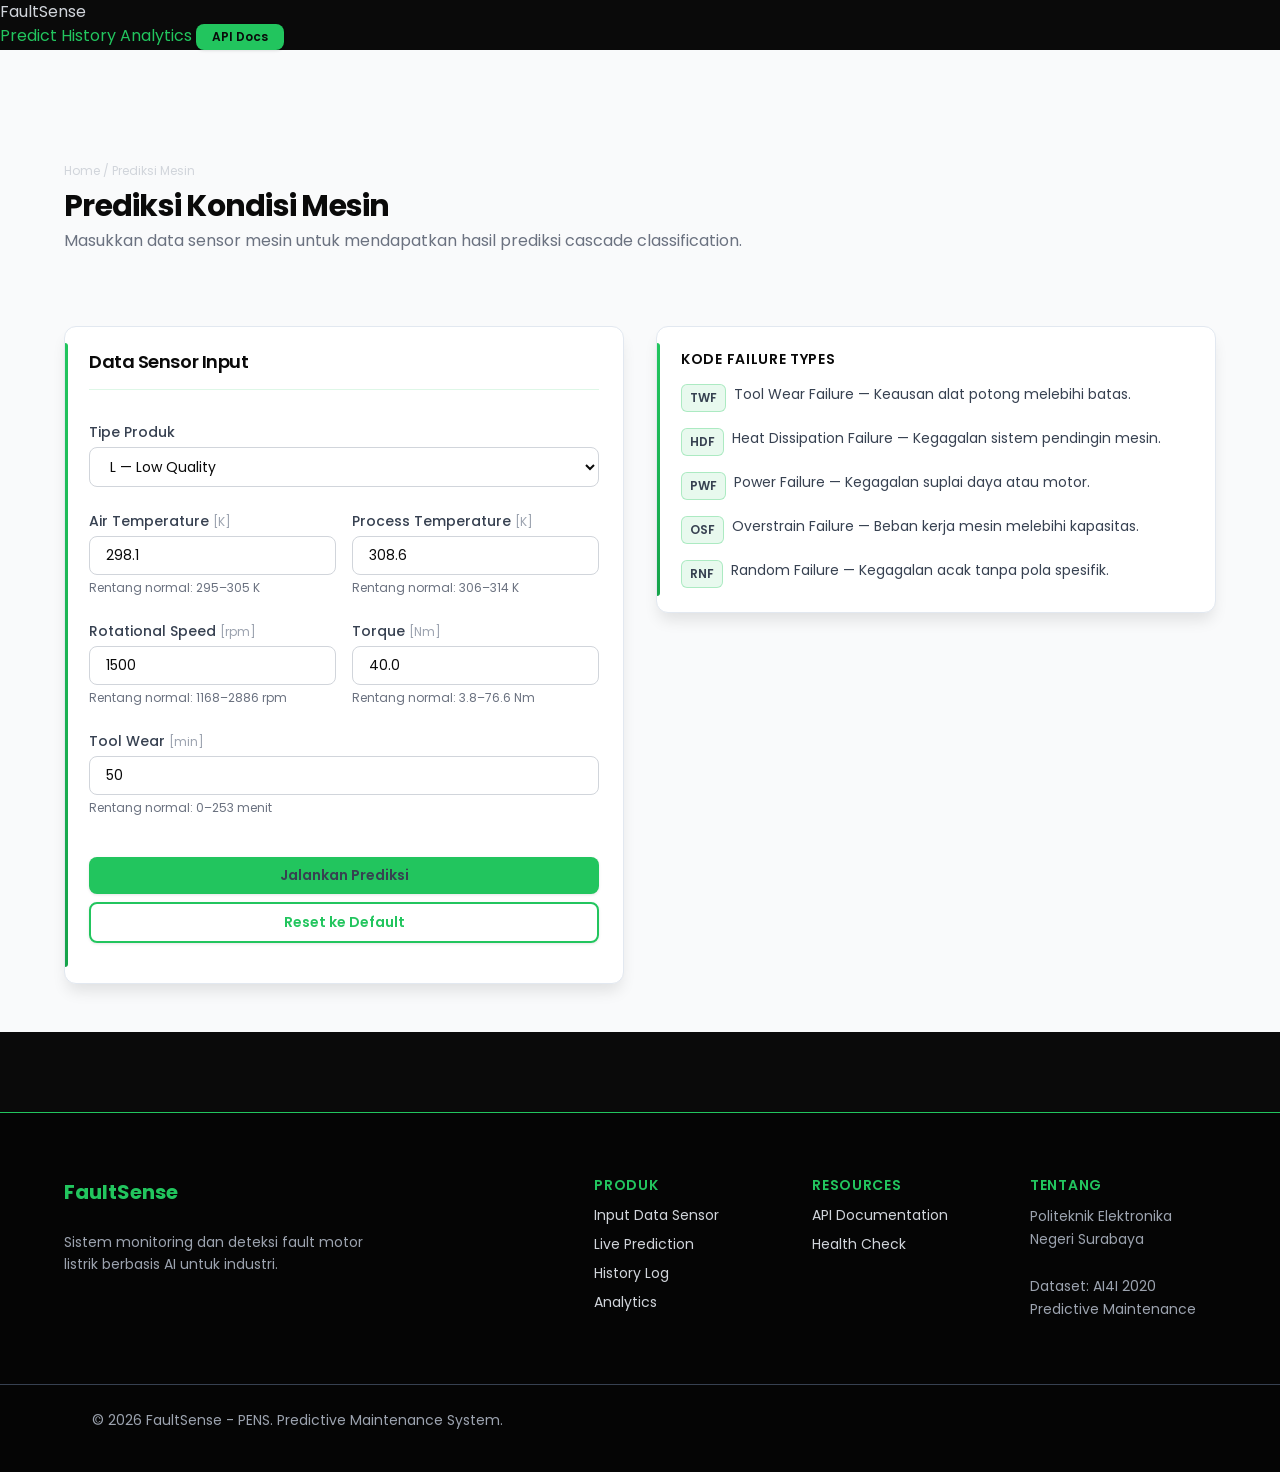
<file: frontend/pages/dashboard.html>
<!DOCTYPE html>
<html lang="id">
<head>
  <meta charset="UTF-8">
  <meta name="viewport" content="width=device-width, initial-scale=1.0">
  <title>Prediksi — FaultSense</title>

  <!-- Google Fonts -->
  <link rel="preconnect" href="https://fonts.googleapis.com">
  <link rel="preconnect" href="https://fonts.gstatic.com" crossorigin>
  <link href="https://fonts.googleapis.com/css2?family=Inter:wght@400;500;600;700;800&family=Poppins:wght@500;600;700&family=JetBrains+Mono:wght@400;500&display=swap" rel="stylesheet">

  <!-- CSS Files -->
  <link rel="stylesheet" href="../styles/variables.css">
  <link rel="stylesheet" href="../styles/global.css">
  <link rel="stylesheet" href="../styles/layout.css">
  <link rel="stylesheet" href="../styles/components.css">
  <link rel="stylesheet" href="../styles/dashboard.css">
</head>
<body>

  <!-- Navbar akan di-render oleh JavaScript -->

  <div class="page-wrapper">
    <div class="page-content">
      <div class="dashboard-layout">

        <!-- Page Header -->
        <div class="page-header">
          <div class="breadcrumb">
            <a href="../index.html">Home</a> / Prediksi Mesin
          </div>
          <h1 class="page-title">Prediksi Kondisi Mesin</h1>
          <p class="page-subtitle">
            Masukkan data sensor mesin untuk mendapatkan hasil prediksi cascade classification.
          </p>
        </div>

        <!-- Form Card -->
        <div class="card">
          <div class="card-header">
            <h2 class="card-title">Data Sensor Input</h2>
          </div>

          <div class="card-body">
            <div class="form-group">
              <label class="form-label">Tipe Produk</label>
              <select id="type" class="form-select">
                <option value="L">L — Low Quality</option>
                <option value="M">M — Medium Quality</option>
                <option value="H">H — High Quality</option>
              </select>
            </div>

            <div class="form-row">
              <div class="form-group">
                <label class="form-label">
                  Air Temperature <span class="label-unit">[K]</span>
                </label>
                <input type="number" id="air_temperature" class="form-input" value="298.1" step="0.1" min="0">
                <div class="form-hint">Rentang normal: 295–305 K</div>
              </div>

              <div class="form-group">
                <label class="form-label">
                  Process Temperature <span class="label-unit">[K]</span>
                </label>
                <input type="number" id="process_temperature" class="form-input" value="308.6" step="0.1" min="0">
                <div class="form-hint">Rentang normal: 306–314 K</div>
              </div>
            </div>

            <div class="form-row">
              <div class="form-group">
                <label class="form-label">
                  Rotational Speed <span class="label-unit">[rpm]</span>
                </label>
                <input type="number" id="rotational_speed" class="form-input" value="1500" step="1" min="1">
                <div class="form-hint">Rentang normal: 1168–2886 rpm</div>
              </div>

              <div class="form-group">
                <label class="form-label">
                  Torque <span class="label-unit">[Nm]</span>
                </label>
                <input type="number" id="torque" class="form-input" value="40.0" step="0.1" min="0">
                <div class="form-hint">Rentang normal: 3.8–76.6 Nm</div>
              </div>
            </div>

            <div class="form-group">
              <label class="form-label">
                Tool Wear <span class="label-unit">[min]</span>
              </label>
              <input type="number" id="tool_wear" class="form-input" value="50" step="1" min="0">
              <div class="form-hint">Rentang normal: 0–253 menit</div>
            </div>

            <button class="btn btn-primary" id="btnPredict" style="width: 100%; margin-top: var(--space-md);">
              <span class="spinner hidden" id="spinner"></span>
              <span id="btnText">Jalankan Prediksi</span>
            </button>

            <button class="btn btn-secondary" id="btnReset" style="width: 100%; margin-top: var(--space-sm);">
              Reset ke Default
            </button>

            <div class="error-msg" id="errorMsg"></div>
          </div>
        </div>

        <!-- Result Panel -->
        <div class="result-panel">
          <!-- Result Card -->
          <div class="card result-card" id="resultCard">
            <div class="result-status-row">
              <div class="result-status-text">
                <h3 id="resultStatus">—</h3>
                <p id="resultSubtitle">—</p>
              </div>
            </div>

            <div class="result-meta">
              <div class="meta-item">
                <div class="meta-label">Failure Type</div>
                <div class="meta-value" id="resultFailureType">—</div>
              </div>
              <div class="meta-item">
                <div class="meta-label">Probabilitas Failure</div>
                <div class="meta-value" id="resultProbText">—</div>
              </div>
            </div>

            <div class="prob-section">
              <div class="prob-header">
                <span class="prob-label">Tingkat Risiko Failure</span>
                <span class="prob-value" id="probPct">—</span>
              </div>
              <div class="prob-track">
                <div class="prob-fill" id="probFill"></div>
              </div>
            </div>

            <div class="recommendation-label">Rekomendasi Tindakan</div>
            <div class="recommendation" id="resultRecommendation">—</div>

            <div class="checked-at" id="checkedAt">—</div>
          </div>

          <!-- Info Card -->
          <div class="card">
            <h3 class="info-card-title">Kode Failure Types</h3>
            <div class="failure-types-list">
              <div class="ft-item">
                <span class="ft-badge">TWF</span>
                <span class="ft-desc">Tool Wear Failure — Keausan alat potong melebihi batas.</span>
              </div>
              <div class="ft-item">
                <span class="ft-badge">HDF</span>
                <span class="ft-desc">Heat Dissipation Failure — Kegagalan sistem pendingin mesin.</span>
              </div>
              <div class="ft-item">
                <span class="ft-badge">PWF</span>
                <span class="ft-desc">Power Failure — Kegagalan suplai daya atau motor.</span>
              </div>
              <div class="ft-item">
                <span class="ft-badge">OSF</span>
                <span class="ft-desc">Overstrain Failure — Beban kerja mesin melebihi kapasitas.</span>
              </div>
              <div class="ft-item">
                <span class="ft-badge">RNF</span>
                <span class="ft-desc">Random Failure — Kegagalan acak tanpa pola spesifik.</span>
              </div>
            </div>
          </div>
        </div>

      </div>
    </div>
  </div>

  <!-- Footer akan di-render oleh JavaScript -->

  <!-- JavaScript Modules -->
  <script type="module" src="../scripts/dashboard.js"></script>
</body>
</html>
</file>
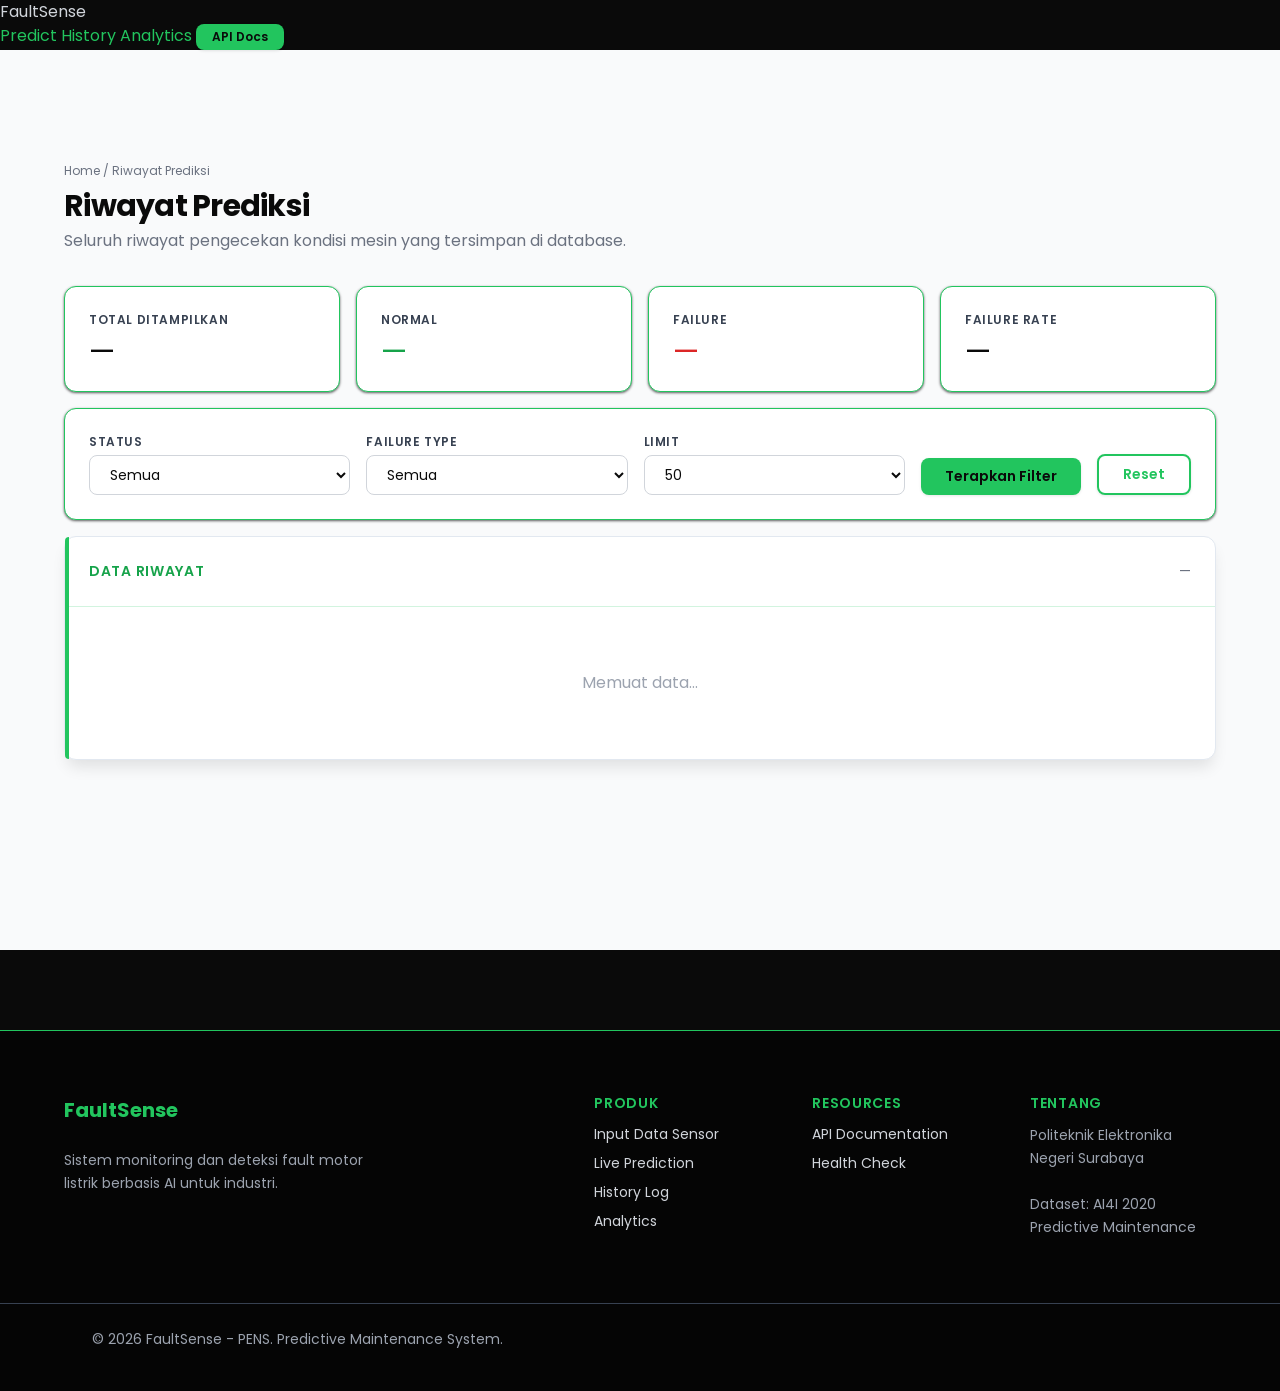
<file: frontend/pages/history.html>
<!DOCTYPE html>
<html lang="id">
<head>
  <meta charset="UTF-8">
  <meta name="viewport" content="width=device-width, initial-scale=1.0">
  <title>Riwayat — FaultSense</title>

  <!-- Google Fonts -->
  <link rel="preconnect" href="https://fonts.googleapis.com">
  <link rel="preconnect" href="https://fonts.gstatic.com" crossorigin>
  <link href="https://fonts.googleapis.com/css2?family=Inter:wght@400;500;600;700;800&family=Poppins:wght@500;600;700&family=JetBrains+Mono:wght@400;500&display=swap" rel="stylesheet">

  <!-- CSS Files -->
  <link rel="stylesheet" href="../styles/variables.css">
  <link rel="stylesheet" href="../styles/global.css">
  <link rel="stylesheet" href="../styles/layout.css">
  <link rel="stylesheet" href="../styles/components.css">
  <link rel="stylesheet" href="../styles/history.css">
</head>
<body>

  <!-- Navbar akan di-render oleh JavaScript -->

  <div class="page-wrapper">
    <div class="page-content">

      <!-- Page Header -->
      <div class="page-header">
        <div class="breadcrumb">
          <a href="../index.html">Home</a> / Riwayat Prediksi
        </div>
        <h1 class="page-title">Riwayat Prediksi</h1>
        <p class="page-subtitle">
          Seluruh riwayat pengecekan kondisi mesin yang tersimpan di database.
        </p>
      </div>

      <!-- Stats Grid -->
      <div class="stats-grid">
        <div class="stat-card">
          <div class="stat-label">Total Ditampilkan</div>
          <div class="stat-value" id="statShown">—</div>
        </div>
        <div class="stat-card">
          <div class="stat-label">Normal</div>
          <div class="stat-value success" id="statNormal">—</div>
        </div>
        <div class="stat-card">
          <div class="stat-label">Failure</div>
          <div class="stat-value danger" id="statFailure">—</div>
        </div>
        <div class="stat-card">
          <div class="stat-label">Failure Rate</div>
          <div class="stat-value" id="statRate">—</div>
        </div>
      </div>

      <!-- Filters Bar -->
      <div class="filters-bar">
        <div class="filter-group">
          <label class="filter-label">Status</label>
          <select id="filterStatus" class="form-select">
            <option value="">Semua</option>
            <option value="Normal">Normal</option>
            <option value="Failure">Failure</option>
          </select>
        </div>

        <div class="filter-group">
          <label class="filter-label">Failure Type</label>
          <select id="filterType" class="form-select">
            <option value="">Semua</option>
            <option value="TWF">TWF</option>
            <option value="HDF">HDF</option>
            <option value="PWF">PWF</option>
            <option value="OSF">OSF</option>
            <option value="RNF">RNF</option>
          </select>
        </div>

        <div class="filter-group">
          <label class="filter-label">Limit</label>
          <select id="filterLimit" class="form-select">
            <option value="20">20</option>
            <option value="50" selected>50</option>
            <option value="100">100</option>
            <option value="500">500</option>
          </select>
        </div>

        <button class="btn btn-primary" id="btnFilter">
          Terapkan Filter
        </button>

        <button class="btn btn-secondary" id="btnReset">
          Reset
        </button>
      </div>

      <!-- Table -->
      <div class="table-wrapper">
        <div class="table-header">
          <h2 class="table-title">Data Riwayat</h2>
          <span class="table-count" id="tableCount">—</span>
        </div>
        <div id="tableBody">
          <div class="loading-state">Memuat data...</div>
        </div>
      </div>

    </div>
  </div>

  <!-- Footer akan di-render oleh JavaScript -->

  <!-- JavaScript Modules -->
  <script type="module" src="../scripts/history.js"></script>
</body>
</html>
</file>
<file: frontend/styles/variables.css>
/* Import Poppins Font */
@import url('https://fonts.googleapis.com/css2?family=Poppins:wght@400;500;600;700;800&display=swap');

:root {
  /* ===== PRIMARY COLORS - Black-Green-White Theme ===== */
  --primary-black: #0A0A0A;     /* Primary Black - main dark background */
  --dark-surface: #111827;      /* Dark Surface - card bg on dark areas */
  --dark-card: #1F2937;         /* Dark Card - nested cards */
  --dark-border: #374151;       /* Dark Border */

  --primary-green: #22C55E;     /* Primary Green - navbar, buttons, accents */
  --green-hover: #16A34A;       /* Green Hover - hover states */
  --green-light: #4ADE80;       /* Green Light - lighter accent */
  --green-pale: #86EFAC;        /* Green Pale - pale accent */
  --green-bg: #F0FDF4;          /* Green BG - light section tint */

  --white: #FFFFFF;             /* White - text on dark, light section bg */
  --white-muted: #D1D5DB;       /* White Muted - secondary text on dark */
  --white-bg: #F9FAFB;          /* White BG - light section background */
  --text-dark: #0A0A0A;         /* Text Dark - text on light */
  --text-gray: #374151;         /* Text Gray - secondary text */

  --navbar-bg: #0A0A0A;         /* Navbar solid black */
  --primary-bg: #0A0A0A;        /* Background utama aplikasi */
  --secondary-bg: #FFFFFF;      /* Background card/panel putih */
  --tertiary-bg: #F0FDF4;       /* Background hover/active */
  --section-bg-light: #F9FAFB;  /* Background section terang */
  --section-bg-dark: #111827;   /* Background section gelap */

  /* ===== TEXT COLORS ===== */
  --text-primary: #FFFFFF;      /* Text primary on dark */
  --text-primary-dark: #0A0A0A; /* Text primary on light */
  --text-secondary: #D1D5DB;    /* Text secondary on dark */
  --text-muted: #374151;        /* Text muted */
  --text-on-dark: #FFFFFF;      /* Text on dark background */

  /* ===== STATUS COLORS ===== */
  --success: #22C55E;           /* Success/Normal (green) */
  --success-bg: #F0FDF4;        /* Success background (light green) */
  --success-light: #86EFAC;     /* Success light */

  --danger: #DC2626;            /* Danger/Failure (red) */
  --danger-bg: #FEE2E2;         /* Danger background (light red) */
  --danger-light: #FCA5A5;      /* Danger light */

  --warning: #22C55E;           /* Warning (green) */
  --warning-bg: #F0FDF4;        /* Warning background (light green) */
  --warning-light: #86EFAC;     /* Warning light */

  --info: #22C55E;              /* Info (green) */
  --info-bg: #F0FDF4;           /* Info background (light green) */

  /* ===== BORDER & DIVIDER ===== */
  --border: #374151;            /* Border default */
  --border-green: #22C55E;      /* Border green - card borders */
  --border-light: #E2E8F0;      /* Border light */
  --divider: #374151;           /* Divider line */

  /* ===== SPACING ===== */
  --space-xs: 0.25rem;   /* 4px */
  --space-sm: 0.5rem;    /* 8px */
  --space-md: 1rem;      /* 16px */
  --space-lg: 1.5rem;    /* 24px */
  --space-xl: 2rem;      /* 32px */
  --space-2xl: 3rem;     /* 48px */
  --space-3xl: 4rem;     /* 64px */

  /* ===== TYPOGRAPHY ===== */
  /* Poppins untuk semuanyaa eaa aowkakowoaok */
  --font-primary: 'Poppins', -apple-system, BlinkMacSystemFont, 'Segoe UI', sans-serif;
  --font-display: 'Poppins', sans-serif;
  --font-mono: 'Poppins', 'JetBrains Mono', 'Fira Code', 'Courier New', monospace;

  /* Ukuran font */
  --font-size-xs: 0.75rem;      /* 12px */
  --font-size-sm: 0.875rem;     /* 14px */
  --font-size-base: 1rem;       /* 16px */
  --font-size-lg: 1.125rem;     /* 18px */
  --font-size-xl: 1.25rem;      /* 20px */
  --font-size-2xl: 1.5rem;      /* 24px */
  --font-size-3xl: 1.875rem;    /* 30px */
  --font-size-4xl: 2.25rem;     /* 36px */
  --font-size-5xl: 3rem;        /* 48px */

  /* Ukuran Ketebalan Font  */
  --font-weight-normal: 400;    /* Body text */
  --font-weight-medium: 500;    /* Navbar, menu, labels */
  --font-weight-semibold: 600;  /* Card titles, buttons */
  --font-weight-bold: 700;      /* Section headings */
  --font-weight-extrabold: 800; /* Hero headings */

  /* line heights */
  --line-height-tight: 1.2;     /* Large headings */
  --line-height-snug: 1.375;    /* Subheadings */
  --line-height-normal: 1.5;    /* Body text */
  --line-height-relaxed: 1.625; /* Long-form content */
  --line-height-loose: 2;       /* Spaced content */

  /* Letter Spacing - Modern feel */
  --letter-spacing-tighter: -0.05em;
  --letter-spacing-tight: -0.025em;
  --letter-spacing-normal: 0;
  --letter-spacing-wide: 0.025em;
  --letter-spacing-wider: 0.05em;
  --letter-spacing-widest: 0.1em;

  /* radius untuk border */
  --radius-sm: 0.375rem;   /* 6px */
  --radius-md: 0.5rem;     /* 8px */
  --radius-lg: 0.75rem;    /* 12px */
  --radius-xl: 1rem;       /* 16px */
  --radius-full: 9999px;   /* Rounded full */

  /* bayangan  (dark theme with green tint) */
  --shadow-sm: 0 1px 3px 0 rgba(0, 0, 0, 0.4), 0 1px 2px 0 rgba(0, 0, 0, 0.3);
  --shadow-md: 0 4px 6px -1px rgba(0, 0, 0, 0.4), 0 2px 4px -1px rgba(0, 0, 0, 0.3);
  --shadow-lg: 0 10px 15px -3px rgba(0, 0, 0, 0.4), 0 4px 6px -2px rgba(0, 0, 0, 0.3);
  --shadow-xl: 0 20px 25px -5px rgba(0, 0, 0, 0.5), 0 10px 10px -5px rgba(0, 0, 0, 0.4);
  --shadow-green: 0 4px 14px 0 rgba(34, 197, 94, 0.15); /* Green shadow for depth */
  --shadow-green-focus: 0 0 0 3px rgba(34, 197, 94, 0.3); /* Focus ring */

  /* transisi */
  --transition-fast: 150ms ease;
  --transition-base: 200ms ease;
  --transition-slow: 300ms ease;

  /* layout */
  --navbar-height: 64px;
  --container-max-width: 1200px;
  --sidebar-width: 260px;

  /* z index */
  --z-dropdown: 100;
  --z-navbar: 200;
  --z-modal: 300;
  --z-tooltip: 400;
}
</file>
<file: frontend/styles/global.css>
/* ==========================================
   GLOBAL STYLES
   ==========================================

   File ini berisi:
   - CSS Reset
   - Typography dasar
   - Utility classes sederhana
*/

/* ===== CSS RESET ===== */
*,
*::before,
*::after {
  margin: 0;
  padding: 0;
  box-sizing: border-box;
}

html {
  font-size: 16px;
  -webkit-font-smoothing: antialiased;
  -moz-osx-font-smoothing: grayscale;
  text-rendering: optimizeLegibility;
  scroll-behavior: smooth;
  scroll-padding-top: calc(var(--navbar-height) + 20px);
}

@media (prefers-reduced-motion: no-preference) {
  html {
    scroll-behavior: smooth;
  }
}

body {
  font-family: 'Poppins', sans-serif;
  font-size: var(--font-size-base);
  font-weight: var(--font-weight-normal);
  line-height: var(--line-height-normal);
  color: #F9FAFB;
  background-color: #0A0A0A;
  min-height: 100vh;
  letter-spacing: var(--letter-spacing-normal);
}

/* ===== TYPOGRAPHY ===== */
h1, h2, h3, h4, h5, h6 {
  font-family: var(--font-display);
  color: #FFFFFF;
  line-height: var(--line-height-tight);
  font-weight: var(--font-weight-bold);
  letter-spacing: var(--letter-spacing-tight);
}

h1 {
  font-size: var(--font-size-5xl);
  font-weight: var(--font-weight-extrabold);
  letter-spacing: var(--letter-spacing-tighter);
  color: #FFFFFF;
}

h2 {
  font-size: var(--font-size-4xl);
  font-weight: var(--font-weight-bold);
  color: #FFFFFF;
}

h3 {
  font-size: var(--font-size-3xl);
  font-weight: var(--font-weight-bold);
  color: #FFFFFF;
}

h4 {
  font-size: var(--font-size-2xl);
  font-weight: var(--font-weight-semibold);
  color: #FFFFFF;
}

h5 {
  font-size: var(--font-size-xl);
  font-weight: var(--font-weight-semibold);
  color: #FFFFFF;
}

h6 {
  font-size: var(--font-size-lg);
  font-weight: var(--font-weight-semibold);
  color: #FFFFFF;
}

p {
  margin-bottom: var(--space-md);
  line-height: var(--line-height-relaxed);
  color: #F9FAFB;
}

/* Small text */
small {
  font-size: var(--font-size-sm);
  line-height: var(--line-height-normal);
  color: #9CA3AF;
}

/* Strong & Bold */
strong, b {
  font-weight: var(--font-weight-semibold);
  color: #FFFFFF;
}

/* Span - helper text */
span {
  color: #D1D5DB;
}

/* Code & Pre */
code, pre {
  font-family: var(--font-mono);
  font-size: 0.9em;
}

a {
  color: var(--primary-green);
  text-decoration: none;
  transition: color 0.3s ease;
  position: relative;
}

a:hover {
  color: var(--green-hover);
}

a:not(.btn):not(.navbar-link):not(.page-card)::after {
  content: '';
  position: absolute;
  bottom: -2px;
  left: 0;
  width: 0;
  height: 2px;
  background-color: var(--primary-green);
  transition: width 0.3s ease;
}

a:not(.btn):not(.navbar-link):not(.page-card):hover::after {
  width: 100%;
}

/* ===== LISTS ===== */
ul, ol {
  list-style: none;
}

/* ===== BUTTONS & INPUTS RESET ===== */
button {
  border: none;
  background: none;
  cursor: pointer;
  font-family: inherit;
  font-size: inherit;
}

input,
select,
textarea {
  font-family: inherit;
  font-size: inherit;
  color: inherit;
}

/* ===== UTILITY CLASSES ===== */

/* Text Colors */
.text-primary { color: var(--text-primary); }
.text-secondary { color: var(--text-secondary); }
.text-muted { color: var(--text-muted); }
.text-success { color: var(--success); }
.text-danger { color: var(--danger); }
.text-warning { color: var(--warning); }

/* Font Families */
.font-primary { font-family: var(--font-primary); }
.font-mono { font-family: var(--font-mono); }

/* Font Weights */
.font-normal { font-weight: var(--font-weight-normal); }
.font-medium { font-weight: var(--font-weight-medium); }
.font-semibold { font-weight: var(--font-weight-semibold); }
.font-bold { font-weight: var(--font-weight-bold); }
.font-extrabold { font-weight: var(--font-weight-extrabold); }

/* Text Alignment */
.text-left { text-align: left; }
.text-center { text-align: center; }
.text-right { text-align: right; }

/* Letter Spacing */
.tracking-tighter { letter-spacing: var(--letter-spacing-tighter); }
.tracking-tight { letter-spacing: var(--letter-spacing-tight); }
.tracking-normal { letter-spacing: var(--letter-spacing-normal); }
.tracking-wide { letter-spacing: var(--letter-spacing-wide); }
.tracking-wider { letter-spacing: var(--letter-spacing-wider); }
.tracking-widest { letter-spacing: var(--letter-spacing-widest); }

/* Line Heights */
.leading-tight { line-height: var(--line-height-tight); }
.leading-snug { line-height: var(--line-height-snug); }
.leading-normal { line-height: var(--line-height-normal); }
.leading-relaxed { line-height: var(--line-height-relaxed); }
.leading-loose { line-height: var(--line-height-loose); }

/* Text Alignment */
.text-left { text-align: left; }
.text-center { text-align: center; }
.text-right { text-align: right; }

/* Display */
.hidden { display: none; }
.block { display: block; }
.inline-block { display: inline-block; }
.flex { display: flex; }
.inline-flex { display: inline-flex; }
.grid { display: grid; }

/* Spacing Utilities */
.mt-sm { margin-top: var(--space-sm); }
.mt-md { margin-top: var(--space-md); }
.mt-lg { margin-top: var(--space-lg); }
.mt-xl { margin-top: var(--space-xl); }

.mb-sm { margin-bottom: var(--space-sm); }
.mb-md { margin-bottom: var(--space-md); }
.mb-lg { margin-bottom: var(--space-lg); }
.mb-xl { margin-bottom: var(--space-xl); }

.gap-sm { gap: var(--space-sm); }
.gap-md { gap: var(--space-md); }
.gap-lg { gap: var(--space-lg); }

/* ===== RESPONSIVE TYPOGRAPHY ===== */

/* Tablet */
@media (max-width: 1024px) {
  html {
    font-size: 15px;
  }

  h1 { font-size: var(--font-size-4xl); }
  h2 { font-size: var(--font-size-3xl); }
  h3 { font-size: var(--font-size-2xl); }
}

/* Mobile */
@media (max-width: 768px) {
  html {
    font-size: 14px;
  }

  h1 { font-size: var(--font-size-3xl); }
  h2 { font-size: var(--font-size-2xl); }
  h3 { font-size: var(--font-size-xl); }
  h4 { font-size: var(--font-size-lg); }
}
::-webkit-scrollbar {
  width: 10px;
  height: 10px;
}

::-webkit-scrollbar-track {
  background: var(--primary-bg);
}

::-webkit-scrollbar-thumb {
  background: var(--border-light);
  border-radius: var(--radius-full);
}

::-webkit-scrollbar-thumb:hover {
  background: var(--primary-green);
}

/* ===== SELECTION ===== */
::selection {
  background: rgba(34, 197, 94, 0.3);
  color: inherit;
}

::-moz-selection {
  background: rgba(34, 197, 94, 0.3);
  color: inherit;
}

/* ===== CONTEXTUAL TEXT COLORS ===== */
/* Fix untuk background putih/terang - teks harus gelap */
.card,
.bg-white,
.white-section,
.info-section,
.section-bg-light,
[style*="background-color: white"],
[style*="background: #FFF"],
[style*="background-color: #FFFFFF"] {
  color: #0A0A0A;
}

/* Headings di dalam area putih */
.card h1, .card h2, .card h3, .card h4, .card h5, .card h6,
.bg-white h1, .bg-white h2, .bg-white h3, .bg-white h4, .bg-white h5, .bg-white h6,
.info-section h1, .info-section h2, .info-section h3, .info-section h4, .info-section h5, .info-section h6 {
  color: #0A0A0A;
}

/* Paragraf, label, span di dalam area putih */
.card p, .card label, .card span, .card small,
.bg-white p, .bg-white label, .bg-white span, .bg-white small,
.info-section p, .info-section label, .info-section span, .info-section small {
  color: #374151;
}

/* Input, select, textarea - teks hitam di background putih */
input, select, textarea {
  background-color: #FFFFFF;
  color: #0A0A0A;
  border: 1.5px solid #D1D5DB;
}

input::placeholder {
  color: #9CA3AF;
}

/* Tabel - teks hitam */
table, th, td, tr {
  color: #0A0A0A;
}

/* Tabel di dalam card - kontras tinggi */
.card table tbody td {
  color: #374151 !important;
  font-weight: 500;
}

.card table thead th {
  color: #16A34A !important;
  font-weight: 600;
}

/* Table di dark section tetap putih */
.section-analytics table,
.section-analytics th,
.section-analytics td,
.section-analytics tr {
  color: #E5E7EB;
}
</file>
<file: frontend/styles/layout.css>
/* Style layout

   disini kita eksekusi ini berisi:
   - Container
   - Grid system
   - Flexbox utilities
   - Page layout
*/

/* Container */
.container {
  width: 100%;
  max-width: var(--container-max-width);
  margin: 0 auto;
  padding: 0 var(--space-lg);
}

.container-fluid {
  width: 100%;
  padding: 0 var(--space-lg);
}

/* Wrapper Page nya */
.page-wrapper {
  min-height: 100vh;
  padding-top: var(--navbar-height);
  background-color: #F9FAFB; /* */
}

.page-content {
  max-width: var(--container-max-width);
  margin: 0 auto;
  padding: var(--space-2xl) var(--space-lg);
  background-color: #F9FAFB; /* Light background */
}

/* Flexbox */
.flex {
  display: flex;
}

.flex-col {
  flex-direction: column;
}

.flex-row {
  flex-direction: row;
}

.flex-wrap {
  flex-wrap: wrap;
}

.items-start {
  align-items: flex-start;
}

.items-center {
  align-items: center;
}

.items-end {
  align-items: flex-end;
}

.justify-start {
  justify-content: flex-start;
}

.justify-center {
  justify-content: center;
}

.justify-end {
  justify-content: flex-end;
}

.justify-between {
  justify-content: space-between;
}

/* System gridnya */
.grid {
  display: grid;
}

.grid-cols-1 {
  grid-template-columns: repeat(1, 1fr);
}

.grid-cols-2 {
  grid-template-columns: repeat(2, 1fr);
}

.grid-cols-3 {
  grid-template-columns: repeat(3, 1fr);
}

.grid-cols-4 {
  grid-template-columns: repeat(4, 1fr);
}

/* Layout section */
.section {
  padding: var(--space-3xl) 0;
}

.section-header {
  margin-bottom: var(--space-2xl);
}

.section-title {
  font-size: var(--font-size-3xl);
  color: var(--text-primary);
  margin-bottom: var(--space-sm);
}

.section-subtitle {
  font-size: var(--font-size-lg);
  color: var(--text-muted);
}

/* Kolom yang ada dua */
.two-col-layout {
  display: grid;
  grid-template-columns: 1fr 1fr;
  gap: var(--space-xl);
  align-items: start;
}

/* Responsive breakpoint tuh kayak ini buat adaptasi antar device gituuu */

/* Tablet (768px) */
@media (max-width: 768px) {
  .container,
  .container-fluid {
    padding: 0 var(--space-md);
  }

  .page-content {
    padding: var(--space-xl) var(--space-md);
  }

  .grid-cols-2,
  .grid-cols-3,
  .grid-cols-4 {
    grid-template-columns: 1fr;
  }

  .two-col-layout {
    grid-template-columns: 1fr;
  }

  /* Hide pada mobile */
  .hide-mobile {
    display: none;
  }
}

/* Buat dekstop */
@media (min-width: 1024px) {
  .grid-cols-lg-2 {
    grid-template-columns: repeat(2, 1fr);
  }

  .grid-cols-lg-3 {
    grid-template-columns: repeat(3, 1fr);
  }

  .grid-cols-lg-4 {
    grid-template-columns: repeat(4, 1fr);
  }
}
</file>
<file: frontend/styles/components.css>
/* ==========================================
   COMPONENT STYLES
   ==========================================

   File ini berisi styling untuk:
   - Navbar
   - Buttons
   - Cards
   - Badges
   - Forms
   - Tables
*/

/* ===== NAVBAR ===== */
/* Navbar styles moved to navbar.css */

/* ===== BUTTONS ===== */
.btn {
  display: inline-flex;
  align-items: center;
  justify-content: center;
  gap: var(--space-sm);
  padding: var(--space-sm) var(--space-lg);
  font-size: var(--font-size-sm);
  font-weight: var(--font-weight-semibold);
  font-family: 'Poppins', sans-serif;
  border-radius: var(--radius-md);
  transition: all 0.3s ease;
  cursor: pointer;
  border: none;
  position: relative;
  overflow: hidden;
  letter-spacing: var(--letter-spacing-normal);
}

.btn-primary {
  background-color: #22C55E;
  color: #0A0A0A;
  font-weight: 600;
  box-shadow: 0 1px 3px rgba(0, 0, 0, 0.1);
}

.btn-primary:hover {
  background-color: #16A34A !important;
  transform: translateY(-2px);
  box-shadow: 0 4px 12px rgba(34, 197, 94, 0.3);
}

.btn-primary:active {
  transform: translateY(0);
  box-shadow: 0 1px 3px rgba(0, 0, 0, 0.1);
}

.btn-secondary {
  background-color: transparent;
  color: #22C55E;
  border: 2px solid #22C55E;
  box-shadow: 0 1px 3px rgba(0, 0, 0, 0.1);
}

.btn-secondary:hover {
  background-color: rgba(34, 197, 94, 0.1);
  color: #16A34A;
  border-color: #16A34A;
  transform: translateY(-2px);
  box-shadow: 0 4px 12px rgba(34, 197, 94, 0.2);
}

.btn-secondary:active {
  transform: translateY(0);
  box-shadow: 0 1px 3px rgba(0, 0, 0, 0.1);
}

.btn-outline {
  background-color: transparent;
  color: #22C55E;
  border: 1.5px solid #22C55E;
}

.btn-outline:hover {
  background-color: rgba(34, 197, 94, 0.1);
  color: #16A34A;
  border-color: #16A34A;
  box-shadow: 0 4px 12px rgba(34, 197, 94, 0.2);
}

.btn-danger {
  background-color: #DC2626;
  color: #FFFFFF;
}

.btn-danger:hover {
  background-color: #B91C1C;
  transform: translateY(-2px);
  box-shadow: 0 4px 12px rgba(220, 38, 38, 0.3);
}

.btn:disabled {
  opacity: 0.5;
  cursor: not-allowed;
  transform: none;
  pointer-events: none;
}

.btn-sm {
  padding: var(--space-xs) var(--space-md);
  font-size: var(--font-size-xs);
}

.btn-lg {
  padding: var(--space-md) var(--space-xl);
  font-size: var(--font-size-base);
}

/* Tombol di dalam navbar - style khusus untuk kontras dengan background black */
.navbar .btn-primary {
  background-color: #22C55E;
  color: #0A0A0A;
  font-weight: 600;
  box-shadow: 0 1px 3px rgba(0, 0, 0, 0.1);
}

.navbar .btn-primary:hover {
  background-color: #16A34A;
  color: #0A0A0A;
  transform: translateY(-2px);
  box-shadow: 0 4px 12px rgba(34, 197, 94, 0.3);
}

/* ===== CARDS ===== */
.card {
  background-color: var(--secondary-bg);
  border: 1px solid var(--border-light);
  border-radius: 12px;
  padding: var(--space-lg);
  transition: all 0.3s ease;
  box-shadow: 0 10px 15px -3px rgba(0, 0, 0, 0.1);
  position: relative;
}

/* Accent Line - garis vertikal hijau di sisi kiri card utama */
.card::before {
  content: '';
  position: absolute;
  left: 0;
  top: var(--space-md);
  bottom: var(--space-md);
  width: 3px;
  background: linear-gradient(180deg, #22C55E 0%, #16A34A 100%);
  border-radius: 0 var(--radius-sm) var(--radius-sm) 0;
}

.card:hover {
  border-color: rgba(34, 197, 94, 0.5);
  box-shadow: 0 10px 25px rgba(34, 197, 94, 0.15);
  transform: translateY(-2px);
}

.card-header {
  padding-bottom: var(--space-md);
  margin-bottom: var(--space-md);
  border-bottom: 1px solid rgba(34, 197, 94, 0.15);
}

.card-title {
  font-size: var(--font-size-lg);
  font-family: var(--font-display);
  color: #0A0A0A;
  font-weight: var(--font-weight-semibold);
  letter-spacing: var(--letter-spacing-tight);
}

.card-subtitle {
  font-size: var(--font-size-sm);
  font-family: var(--font-display);
  color: #6B7280;
  margin-top: var(--space-xs);
}

.card-body {
  padding: var(--space-md) 0;
}

.card-footer {
  padding-top: var(--space-md);
  margin-top: var(--space-md);
  border-top: 1px solid rgba(34, 197, 94, 0.15);
}

/* ===== BADGES ===== */
.badge {
  display: inline-flex;
  align-items: center;
  padding: var(--space-xs) var(--space-sm);
  font-size: var(--font-size-xs);
  font-weight: var(--font-weight-semibold);
  font-family: var(--font-display);
  border-radius: var(--radius-full);
  text-transform: uppercase;
  letter-spacing: 0.05em;
}

.badge-success {
  background-color: var(--success-bg);
  color: var(--success);
}

.badge-danger {
  background-color: var(--danger-bg);
  color: var(--danger);
}

.badge-warning {
  background-color: var(--warning-bg);
  color: var(--warning);
}

.badge-info {
  background-color: var(--info-bg);
  color: var(--info);
}

.badge-neutral {
  background-color: var(--tertiary-bg);
  color: var(--text-secondary);
}

/* Confidence Indicator Badges */
.confidence-badge {
  display: inline-flex;
  align-items: center;
  padding: var(--space-xs) var(--space-md);
  font-size: var(--font-size-xs);
  font-weight: var(--font-weight-bold);
  font-family: var(--font-display);
  border-radius: var(--radius-md);
  text-transform: uppercase;
  letter-spacing: 0.05em;
  margin-top: var(--space-sm);
}

.confidence-low {
  background-color: #22C55E;
  color: #FFFFFF;
}

.confidence-medium {
  background-color: #F59E0B;
  color: #FFFFFF;
}

.confidence-high {
  background-color: #DC2626;
  color: #FFFFFF;
}

/* ===== FORMS ===== */
.form-group {
  margin-bottom: var(--space-lg);
}

label,
.form-label {
  display: block;
  font-size: var(--font-size-sm);
  font-weight: 500;
  font-family: 'Poppins', sans-serif;
  color: #D1D5DB;
  margin-bottom: var(--space-xs);
  transition: color 0.3s ease;
}

/* Label di dalam card putih harus gelap */
.card label,
.card .form-label,
.bg-white label,
.bg-white .form-label {
  color: #374151;
}

.label-unit {
  color: #9CA3AF !important;
  font-weight: var(--font-weight-normal);
}

.form-input,
.form-select,
.form-textarea {
  width: 100%;
  padding: var(--space-sm) var(--space-md);
  font-size: var(--font-size-sm);
  font-family: 'Poppins', sans-serif;
  color: #0A0A0A;
  background-color: #FFFFFF;
  border: 1.5px solid #D1D5DB;
  border-radius: var(--radius-md);
  transition: all 0.3s ease;
  outline: none;
}

.form-input::placeholder {
  color: #9CA3AF;
}

.form-input:hover,
.form-select:hover,
.form-textarea:hover {
  border-color: #22C55E;
}

.form-input:focus,
.form-select:focus,
.form-textarea:focus {
  border-color: #22C55E;
  box-shadow: 0 0 0 3px rgba(34, 197, 94, 0.1);
  background-color: #FFFFFF;
  outline: none;
}

.form-input::placeholder {
  color: #9CA3AF !important;
}

small,
.form-hint,
.helper-text {
  font-size: var(--font-size-xs);
  color: #9CA3AF;
  margin-top: var(--space-xs);
  font-family: 'Poppins', sans-serif;
}

/* Helper text di dalam card putih */
.card small,
.card .form-hint,
.card .helper-text,
.bg-white small,
.bg-white .form-hint,
.bg-white .helper-text {
  color: #6B7280;
}

.form-error {
  font-size: var(--font-size-xs);
  color: var(--danger);
  margin-top: var(--space-xs);
}

/* Soft Validation Warning */
.form-warning {
  font-size: var(--font-size-xs);
  color: #D97706;
  background-color: #FEF3C7;
  padding: var(--space-xs) var(--space-sm);
  border-radius: var(--radius-sm);
  margin-top: var(--space-xs);
  display: none;
  border-left: 3px solid #F59E0B;
}

.form-warning.show {
  display: block;
}

/* ===== TABLES ===== */
.table-wrapper {
  background-color: var(--secondary-bg);
  border: 1px solid var(--border-light);
  border-radius: 12px;
  overflow: visible;
  box-shadow: 0 10px 15px -3px rgba(0, 0, 0, 0.1);
  position: relative;
}

/* Accent Line untuk table wrapper */
.table-wrapper::before {
  content: '';
  position: absolute;
  left: 0;
  top: 0;
  bottom: 0;
  width: 4px;
  background-color: #22C55E;
  border-radius: var(--radius-sm) 0 0 var(--radius-sm);
  z-index: 1;
}

.table {
  width: 100%;
  border-collapse: collapse;
}

.table thead th {
  padding: var(--space-md) var(--space-lg);
  text-align: left;
  font-size: var(--font-size-xs);
  font-weight: 600;
  font-family: var(--font-display);
  color: #16A34A;
  text-transform: uppercase;
  letter-spacing: 0.05em;
  background-color: #F0FDF4;
  border-bottom: 1px solid rgba(34, 197, 94, 0.2);
}

.table tbody tr {
  border-bottom: 1px solid rgba(34, 197, 94, 0.1);
  transition: background-color 0.2s ease;
}

.table tbody tr:last-child {
  border-bottom: none;
}

.table tbody tr:hover {
  background-color: #F0FDF4;
}

.table tbody td {
  padding: var(--space-md) var(--space-lg);
  font-size: var(--font-size-sm);
  font-family: var(--font-display);
  color: #374151;
  font-weight: 500;
}

/* Khusus untuk tabel di dalam card - pastikan kontras tinggi */
.card table tbody td {
  color: #374151 !important;
  font-weight: 500;
}

/* Khusus untuk header tabel di dalam card */
.card table thead th {
  color: #16A34A !important;
  font-weight: 600;
}

/* ===== LOADING SPINNER ===== */
.spinner {
  width: 16px;
  height: 16px;
  border: 2px solid rgba(255, 255, 255, 0.3);
  border-top-color: var(--text-primary);
  border-radius: var(--radius-full);
  animation: spin 0.6s linear infinite;
}

@keyframes spin {
  to {
    transform: rotate(360deg);
  }
}

/* ===== EMPTY STATE ===== */
.empty-state {
  padding: var(--space-3xl);
  text-align: center;
  color: var(--text-muted);
}

.empty-state-text {
  font-size: var(--font-size-base);
}

/* ===== FOOTER ===== */
.footer {
  background-color: #050505;
  color: #D1D5DB;
  padding: var(--space-3xl) 0 0;
  margin-top: 80px;
  border-top: 1px solid #22C55E;
}

.footer-container {
  max-width: var(--container-max-width);
  margin: 0 auto;
  padding: 0 var(--space-lg);
  display: grid;
  grid-template-columns: 1.5fr 2fr;
  gap: var(--space-3xl);
}

.footer-brand {
  display: flex;
  flex-direction: column;
  gap: var(--space-md);
}

.footer-logo {
  display: flex;
  align-items: center;
  gap: var(--space-md);
  margin-bottom: var(--space-sm);
}

.footer-logo-img {
  height: 40px;
  width: auto;
  object-fit: contain;
  display: none; /* Hidden - logo removed */
}

.footer-logo-text {
  font-family: var(--font-display);
  font-size: var(--font-size-xl);
  font-weight: var(--font-weight-bold);
  color: #22C55E;
}

.footer-desc {
  font-size: var(--font-size-sm);
  line-height: var(--line-height-relaxed);
  color: #9CA3AF;
  max-width: 320px;
}

.footer-links-group {
  display: grid;
  grid-template-columns: repeat(3, 1fr);
  gap: var(--space-xl);
}

.footer-column {
  display: flex;
  flex-direction: column;
  gap: var(--space-sm);
}

.footer-column-title {
  font-family: var(--font-display);
  font-size: var(--font-size-sm);
  font-weight: var(--font-weight-semibold);
  color: #22C55E;
  text-transform: uppercase;
  letter-spacing: 0.05em;
  margin-bottom: var(--space-xs);
}

.footer-link {
  font-size: var(--font-size-sm);
  color: #D1D5DB;
  transition: color 0.3s ease;
  text-decoration: none;
}

.footer-link:hover {
  color: #22C55E;
}

.footer-info {
  font-size: var(--font-size-sm);
  color: #9CA3AF;
  line-height: var(--line-height-relaxed);
}

.footer-bottom {
  margin-top: var(--space-2xl);
  padding: var(--space-lg) 0;
  border-top: 1px solid #374151;
}

.footer-copyright {
  font-size: var(--font-size-sm);
  color: #9CA3AF;
  text-align: center;
}

/* ===== RESPONSIVE ===== */

/* Tablet breakpoint */
@media (max-width: 1024px) {
  .navbar-container {
    padding: 0 var(--space-md);
  }
}

/* Mobile breakpoint */
@media (max-width: 768px) {
  .navbar-menu {
    display: none;
  }

  .navbar-container {
    padding: 0 var(--space-md);
  }

  .navbar-logo-text {
    font-size: var(--font-size-base);
  }

  .navbar-logo-img {
    height: 32px;
  }

  .card {
    padding: var(--space-md);
  }

  .card-header,
  .card-body,
  .card-footer {
    padding: var(--space-sm) 0;
  }

  .table thead th,
  .table tbody td {
    padding: var(--space-sm) var(--space-md);
    font-size: var(--font-size-xs);
  }

  .footer-container {
    grid-template-columns: 1fr;
    text-align: center;
    padding: 0 var(--space-md);
  }

  .footer-brand {
    align-items: center;
  }

  .footer-desc {
    max-width: 100%;
  }

  .footer-links-group {
    grid-template-columns: 1fr;
    gap: var(--space-lg);
  }

  .footer-column {
    align-items: center;
  }

  /* Hide less important table columns on mobile */
  .hide-mobile {
    display: none !important;
  }

  .btn-lg {
    padding: var(--space-sm) var(--space-lg);
    font-size: var(--font-size-sm);
  }
}
</file>
<file: frontend/styles/dashboard.css>
/* ==========================================
   DASHBOARD PAGE STYLES
   ==========================================

   Styles khusus untuk halaman dashboard/predict
*/

/* Dashboard Layout */
.dashboard-layout {
  display: grid;
  grid-template-columns: 1fr 1fr;
  gap: var(--space-xl);
  align-items: start;
}

.page-header {
  grid-column: 1 / -1;
  margin-bottom: var(--space-lg);
}

.breadcrumb {
  font-size: var(--font-size-xs);
  color: var(--white-muted);
  margin-bottom: var(--space-sm);
}

.breadcrumb a {
  color: var(--white-muted);
  transition: color 0.3s ease;
}

.breadcrumb a:hover {
  color: var(--primary-green);
}

.page-title {
  font-family: var(--font-display);
  font-size: var(--font-size-3xl);
  margin-bottom: var(--space-xs);
  font-weight: var(--font-weight-bold);
  letter-spacing: var(--letter-spacing-tight);
  color: #0A0A0A; /* Dark text untuk light background */
}

.page-subtitle {
  color: #6B7280; /* Gray text untuk light background */
  font-size: var(--font-size-base);
}

/* Form Styles */
.form-row {
  display: grid;
  grid-template-columns: 1fr 1fr;
  gap: var(--space-md);
}

.label-unit {
  font-weight: var(--font-weight-normal);
  color: var(--text-muted);
  font-family: var(--font-mono);
  font-size: var(--font-size-xs);
}

/* Result Card */
.result-panel {
  display: flex;
  flex-direction: column;
  gap: var(--space-lg);
}

.result-card {
  display: none !important;
  animation: slideIn 0.4s ease;
}

.result-card.visible {
  display: block !important;
}

/* Error Message */
.error-msg {
  display: none;
  padding: var(--space-md);
  background-color: var(--danger-bg);
  color: var(--danger);
  border: 1px solid var(--danger);
  border-radius: var(--radius-md);
  margin-top: var(--space-md);
  font-size: var(--font-size-sm);
}

@keyframes slideIn {
  from {
    opacity: 0;
    transform: translateY(10px);
  }
  to {
    opacity: 1;
    transform: translateY(0);
  }
}

.result-status-row {
  display: flex;
  align-items: center;
  gap: var(--space-md);
  padding-bottom: var(--space-lg);
  margin-bottom: var(--space-lg);
  border-bottom: 1px solid rgba(34, 197, 94, 0.2);
}

.result-status-text h3 {
  font-family: var(--font-display);
  font-size: var(--font-size-2xl);
  margin-bottom: var(--space-xs);
  font-weight: var(--font-weight-bold);
  letter-spacing: var(--letter-spacing-tight);
  color: #0A0A0A;
}

.result-status-text p {
  font-size: var(--font-size-sm);
  color: #374151;
}

.result-meta {
  display: grid;
  grid-template-columns: 1fr 1fr;
  gap: var(--space-md);
  margin-bottom: var(--space-lg);
}

.meta-label {
  font-size: var(--font-size-xs);
  text-transform: uppercase;
  letter-spacing: 0.05em;
  color: #6B7280;
  font-weight: 600;
  margin-bottom: var(--space-xs);
}

.meta-value {
  font-family: var(--font-display);
  font-size: var(--font-size-xl);
  font-weight: 700;
  color: #0A0A0A;
}

/* Probability Bar */
.prob-section {
  margin-bottom: var(--space-lg);
}

.prob-header {
  display: flex;
  justify-content: space-between;
  margin-bottom: var(--space-sm);
}

.prob-label {
  font-size: var(--font-size-sm);
  color: #374151;
  font-weight: 600;
}

.prob-value {
  font-family: var(--font-mono);
  font-weight: 700;
  font-size: var(--font-size-base);
  color: #0A0A0A;
}

.prob-track {
  background-color: rgba(34, 197, 94, 0.1);
  border-radius: var(--radius-full);
  height: 8px;
  overflow: hidden;
}

.prob-fill {
  height: 100%;
  border-radius: var(--radius-full);
  transition: width 0.8s ease;
  width: 0%;
}

/* Recommendation */
.recommendation-label {
  font-size: var(--font-size-xs);
  text-transform: uppercase;
  letter-spacing: 0.05em;
  color: var(--text-gray);
  font-weight: var(--font-weight-semibold);
  margin-bottom: var(--space-sm);
}

.recommendation {
  background-color: rgba(34, 197, 94, 0.05);
  border-radius: var(--radius-md);
  padding: var(--space-md);
  font-size: var(--font-size-sm);
  line-height: var(--line-height-relaxed);
  border-left: 3px solid var(--primary-green);
  color: #374151;
}

/* Info Card */
.info-card-title {
  font-size: var(--font-size-sm);
  text-transform: uppercase;
  letter-spacing: 0.05em;
  color: var(--text-gray);
  font-weight: var(--font-weight-semibold);
  margin-bottom: var(--space-md);
}

.failure-types-list {
  display: flex;
  flex-direction: column;
  gap: var(--space-md);
}

.ft-item {
  display: flex;
  align-items: flex-start;
  gap: var(--space-sm);
}

.ft-badge {
  font-family: var(--font-mono);
  font-size: var(--font-size-xs);
  font-weight: var(--font-weight-semibold);
  padding: var(--space-xs) var(--space-sm);
  border-radius: var(--radius-sm);
  background-color: rgba(34, 197, 94, 0.1);
  color: var(--primary-green);
  border: 1px solid rgba(34, 197, 94, 0.3);
  white-space: nowrap;
  flex-shrink: 0;
}

.ft-desc {
  font-size: var(--font-size-sm);
  color: #374151;
  line-height: var(--line-height-normal);
}

.checked-at {
  font-size: var(--font-size-xs);
  color: #6B7280;
  font-family: var(--font-mono);
  margin-top: var(--space-md);
  text-align: right;
}

/* Error Message */
.error-msg {
  background-color: var(--danger-bg);
  color: var(--danger);
  padding: var(--space-sm) var(--space-md);
  border-radius: var(--radius-md);
  font-size: var(--font-size-sm);
  margin-top: var(--space-md);
  display: none;
}

/* Responsive */
@media (max-width: 768px) {
  .dashboard-layout {
    grid-template-columns: 1fr;
  }

  .form-row {
    grid-template-columns: 1fr;
  }

  .result-meta {
    grid-template-columns: 1fr;
  }
}
</file>
<file: frontend/styles/history.css>
/* ==========================================
   HISTORY PAGE STYLES
   ==========================================

   Styles khusus untuk halaman history/riwayat prediksi
*/

/* Page Header */
.page-header {
  margin-bottom: var(--space-xl);
}

.breadcrumb {
  font-size: var(--font-size-xs);
  color: #6B7280 !important;
  margin-bottom: var(--space-sm);
}

.breadcrumb a {
  color: #6B7280 !important;
  transition: color 0.3s ease;
}

.breadcrumb a:hover {
  color: #22C55E;
}

.page-title {
  font-family: var(--font-display);
  font-size: var(--font-size-3xl);
  margin-bottom: var(--space-xs);
  font-weight: var(--font-weight-bold);
  letter-spacing: var(--letter-spacing-tight);
  color: #0A0A0A !important;
}

.page-subtitle {
  color: #6B7280 !important;
  font-size: var(--font-size-base);
}

/* Stats Grid */
.stats-grid {
  display: grid;
  grid-template-columns: repeat(4, 1fr);
  gap: 16px;
  margin-bottom: 16px;
}

.stat-card {
  background-color: var(--secondary-bg);
  border: 1px solid var(--border-green);
  border-radius: var(--radius-lg);
  padding: var(--space-lg);
  box-shadow: var(--shadow-sm);
}

.stat-label {
  font-size: var(--font-size-xs);
  text-transform: uppercase;
  letter-spacing: 0.05em;
  color: #374151 !important;
  font-weight: var(--font-weight-semibold);
  margin-bottom: var(--space-sm);
}

.stat-value {
  font-family: var(--font-primary);
  font-size: var(--font-size-3xl);
  color: #0A0A0A;
  line-height: 1;
}

.stat-value.success {
  color: #16A34A !important;
}

.stat-value.danger {
  color: #DC2626 !important;
}

/* Filters Bar */
.filters-bar {
  background-color: var(--secondary-bg);
  border: 1px solid var(--border-green);
  border-radius: var(--radius-lg);
  padding: var(--space-lg);
  display: flex;
  gap: var(--space-md);
  align-items: flex-end;
  flex-wrap: wrap;
  margin-bottom: 16px;
  box-shadow: var(--shadow-sm);
}

.filter-group {
  flex: 1;
  min-width: 140px;
}

.filter-label {
  display: block;
  font-size: var(--font-size-xs);
  font-weight: var(--font-weight-semibold);
  color: #374151 !important;
  text-transform: uppercase;
  letter-spacing: 0.05em;
  margin-bottom: var(--space-xs);
}

/* Table Header */
.table-header {
  padding: var(--space-lg);
  border-bottom: 1px solid rgba(34, 197, 94, 0.2);
  display: flex;
  justify-content: space-between;
  align-items: center;
}

#tableBody {
  overflow: visible;
}

.table-title {
  font-size: var(--font-size-sm);
  text-transform: uppercase;
  letter-spacing: 0.05em;
  color: #16A34A;
  font-weight: 600;
}

.table-count {
  font-size: var(--font-size-sm);
  color: #6B7280;
  font-family: var(--font-mono);
}

/* Probability Cell */
.prob-cell {
  display: flex;
  align-items: center;
  gap: var(--space-sm);
}

.prob-mini-track {
  width: 60px;
  height: 4px;
  background-color: rgba(34, 197, 94, 0.2);
  border-radius: var(--radius-full);
  overflow: hidden;
  flex-shrink: 0;
}

.prob-mini-fill {
  height: 100%;
  border-radius: var(--radius-full);
}

/* Confidence Badge in Table */
.table .confidence-badge {
  font-size: 10px;
  padding: 4px 8px;
  margin: 0;
  white-space: nowrap;
}

/* Loading State */
.loading-state {
  padding: var(--space-3xl);
  text-align: center;
  color: #9CA3AF !important;
}

/* Pagination Controls */
#paginationContainer {
  display: block;
  width: 100%;
  min-height: 60px;
}

.pagination-controls {
  display: flex;
  justify-content: center;
  align-items: center;
  gap: var(--space-xs);
  padding: var(--space-xl);
  background-color: var(--secondary-bg);
  border-top: 1px solid rgba(34, 197, 94, 0.2);
  min-height: 60px;
}

.pagination-btn {
  padding: var(--space-sm) var(--space-md);
  font-size: var(--font-size-sm);
  font-weight: var(--font-weight-semibold);
  font-family: var(--font-display);
  border: 1.5px solid #D1D5DB;
  background-color: #FFFFFF;
  color: #374151;
  border-radius: var(--radius-md);
  cursor: pointer;
  transition: all 0.3s ease;
  min-width: 40px;
  height: 40px;
  display: inline-flex;
  align-items: center;
  justify-content: center;
}

.pagination-btn:hover:not(:disabled):not(.active) {
  background-color: #F0FDF4;
  border-color: #22C55E;
  color: #16A34A;
  transform: translateY(-2px);
  box-shadow: 0 4px 8px rgba(34, 197, 94, 0.15);
}

.pagination-btn:disabled {
  opacity: 0.4;
  cursor: not-allowed;
  background-color: #F3F4F6;
  color: #9CA3AF;
  border-color: #E5E7EB;
}

.pagination-btn.active {
  background-color: #22C55E;
  color: #FFFFFF;
  border-color: #22C55E;
  font-weight: var(--font-weight-bold);
  box-shadow: 0 2px 8px rgba(34, 197, 94, 0.3);
}

.pagination-btn.page-number {
  min-width: 40px;
  font-family: var(--font-mono);
}

.pagination-ellipsis {
  padding: var(--space-sm) var(--space-xs);
  color: #9CA3AF;
  font-size: var(--font-size-sm);
  user-select: none;
}

.pagination-info {
  font-size: var(--font-size-sm);
  color: #6B7280;
  margin: 0 var(--space-md);
  font-family: var(--font-display);
}

/* Date Range Filter */
.date-range-group {
  display: flex;
  gap: var(--space-sm);
  align-items: flex-end;
}

.date-input-wrapper {
  flex: 1;
  min-width: 140px;
}

/* Responsive */
@media (max-width: 768px) {
  .stats-grid {
    grid-template-columns: repeat(2, 1fr);
  }

  .filters-bar {
    flex-direction: column;
    align-items: stretch;
  }

  .filter-group {
    min-width: 100%;
  }

  .date-range-group {
    flex-direction: column;
  }

  .date-input-wrapper {
    min-width: 100%;
  }

  .pagination-controls {
    flex-wrap: wrap;
  }

  .pagination-info {
    width: 100%;
    text-align: center;
    margin: var(--space-xs) 0;
  }

  /* Hide beberapa kolom di mobile */
  .table thead th:nth-child(n+5),
  .table tbody td:nth-child(n+5) {
    display: none;
  }
}
</file>
